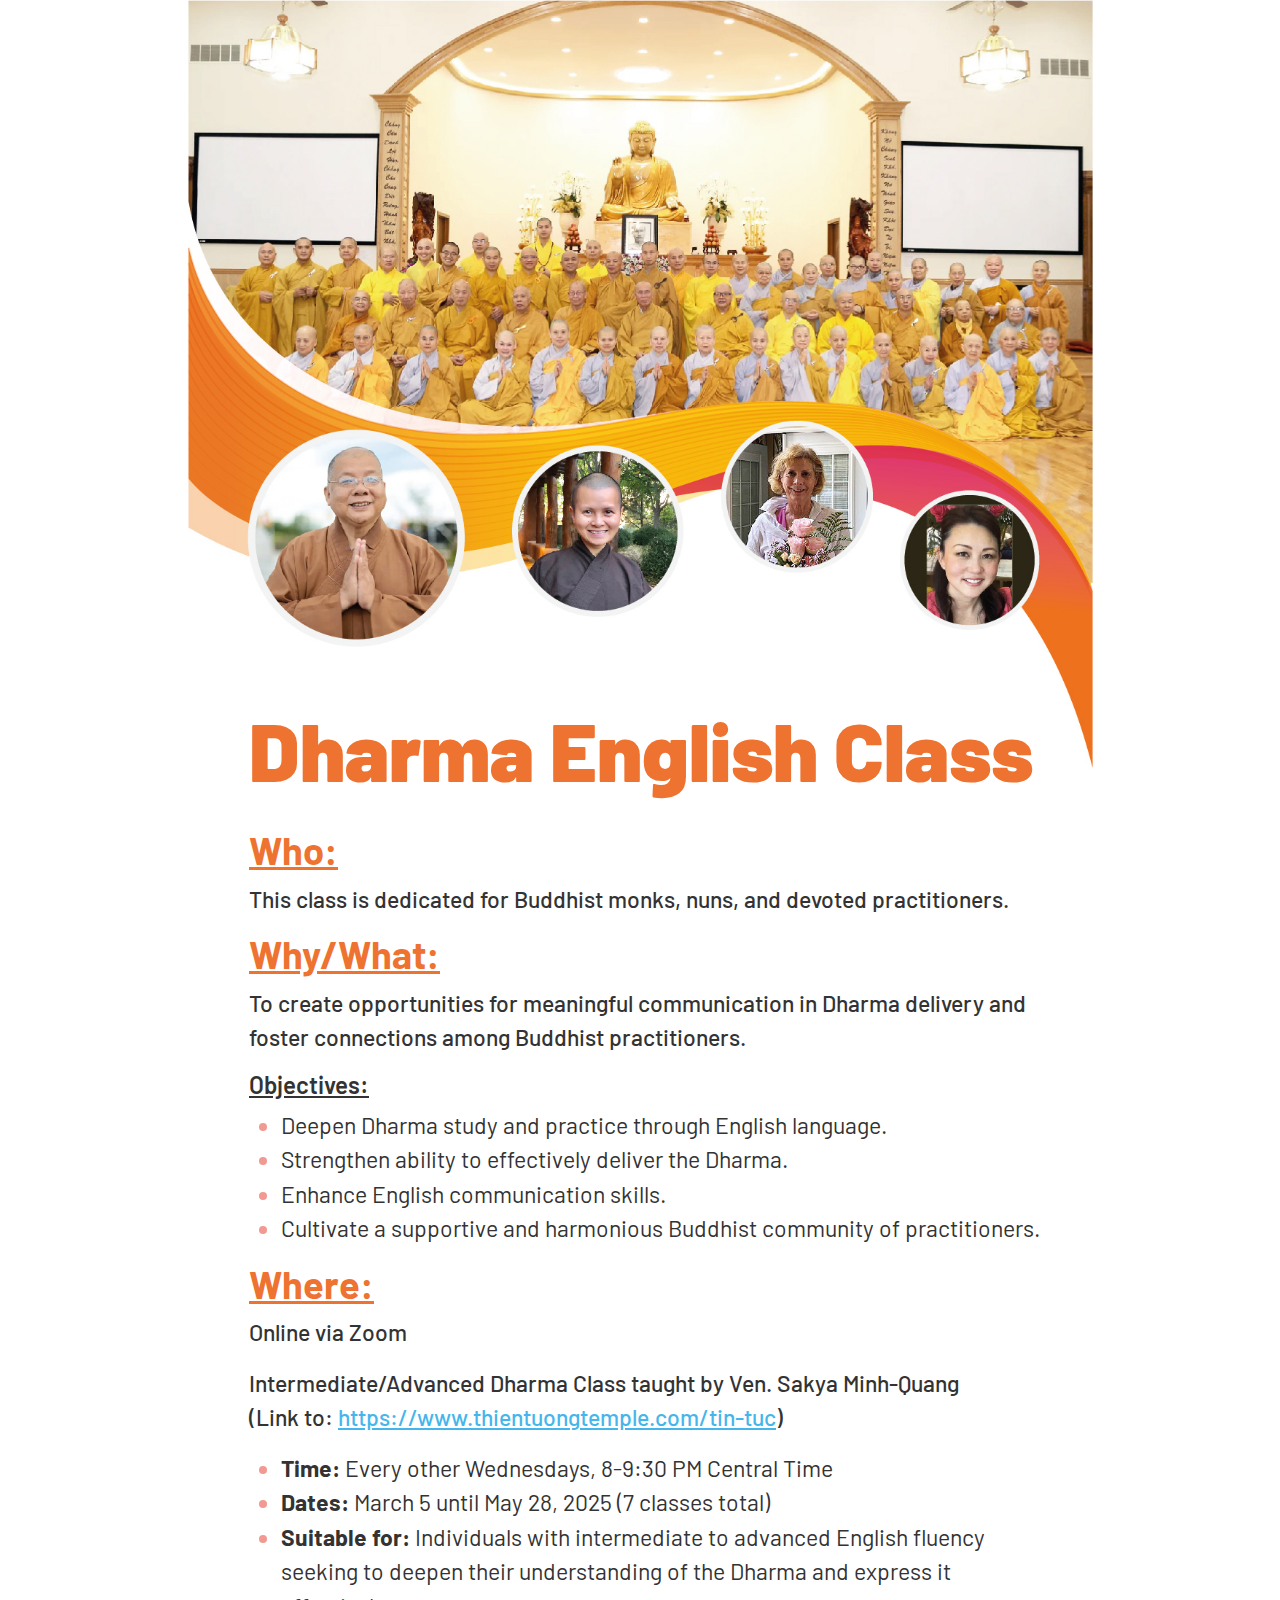
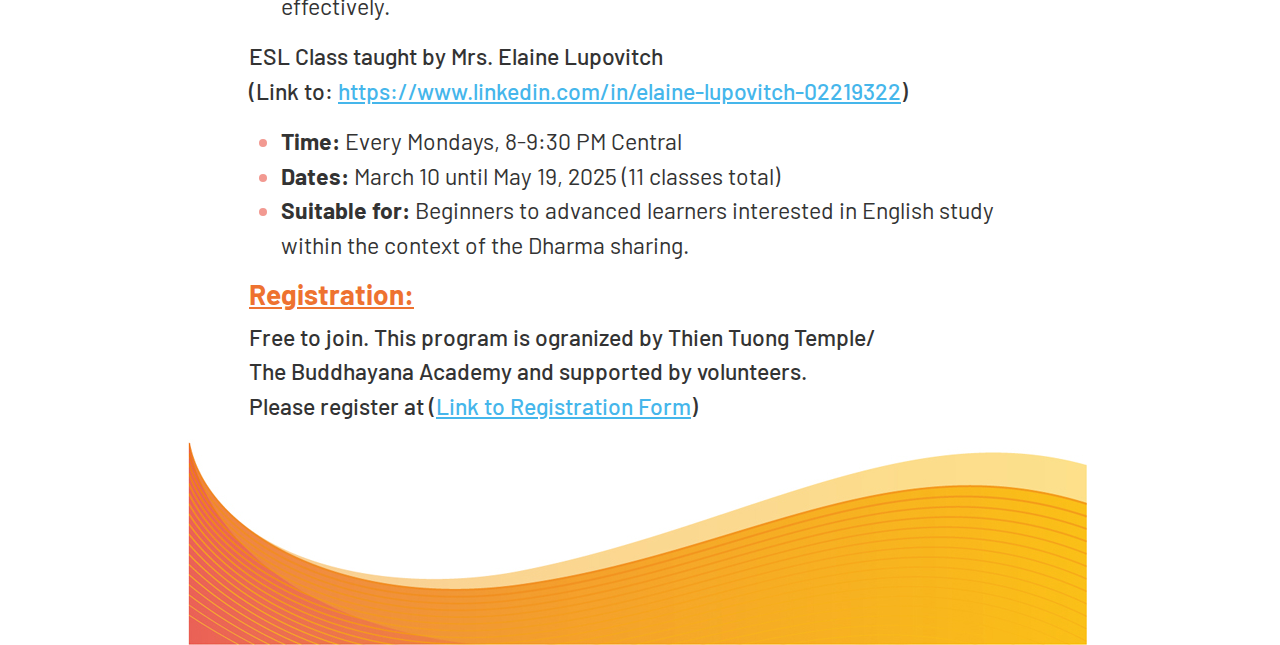
<file: dev/tvdd/index.html>
<!DOCTYPE html>
<html lang="en">
<head>
    <meta charset="UTF-8">
    <meta name="viewport" content="width=device-width, initial-scale=1.0">
    <title>Dharma English Class</title>
    <link href="https://fonts.googleapis.com/css2?family=Barlow:wght@300;400;500;600;700;900&display=swap" rel="stylesheet">
    <link href="https://cdn.jsdelivr.net/npm/bootstrap@5.3.0/dist/css/bootstrap.min.css" rel="stylesheet">
    <style>
        body {
            font-family: 'Barlow', sans-serif;
            /* margin: 20px; */
            /* padding: 20px; */
            background-color: #ffffff;
            color: #333;
            display: flex;
            justify-content: center;
        }
        .content {
            width: 930px;
        }
        h1 {
            font-weight: 900;
            font-size:82px;
            color:#ee7230;
            margin-top:-70px;
            margin-bottom:30px;
        }
        h2{
            color:#ee7230;
            font-weight: 700;
            text-decoration: underline;
            font-size: 38px;
        }
        h3{
            color:#ee7230;
            /* font-size: 18px; */
            font-weight: 700;
            text-decoration: underline;
        }
        h4{
            /* font-size: 15px; */
            font-weight: 600;
            text-decoration: underline;
        }
        p {
            font-weight: 500;
            font-size: 23px;
        }
        a{
            color:#45b6eb;
        }
        ul li::marker {
            color: #f29991;
        }
        li {
            font-weight: 400;
            font-size: 23px;
        }
        .container{
            max-width:930px
        }
        .maincontent{
            padding:0 50px 0 62px;
        }
    </style>
</head>
<body>
    <div class="container">
        <div class="row">
            <div class="col-12">
                <img src="/dev/tvdd/images/top-graphic.jpg" alt="" class="img-fluid" />
                <div class="maincontent">
                    <h1 class="">Dharma English Class</h1>
                    <h2>Who:</h2>
                    <p>This class is dedicated for Buddhist monks, nuns, and devoted practitioners.</p>
                    <h2>Why/What:</h2>
                    <p>To create opportunities for meaningful communication in Dharma delivery and foster connections among Buddhist practitioners.</p>
                    <h4>Objectives:</h4>
                    <ul>
                        <li>Deepen Dharma study and practice through English language.</li>
                        <li>Strengthen ability to effectively deliver the Dharma.</li>
                        <li>Enhance English communication skills.</li>
                        <li>Cultivate a supportive and harmonious Buddhist community of practitioners.</li>
                    </ul>
                    <h2>Where:</h2>
                    <p>Online via Zoom</p>
                    <p>Intermediate/Advanced Dharma Class taught by Ven. Sakya Minh-Quang <br>(Link to: <a target="_blank" href="https://www.thientuongtemple.com/tin-tuc">https://www.thientuongtemple.com/tin-tuc</a>)</p>
                    <ul>
                        <li><strong>Time:</strong> Every other Wednesdays, 8-9:30 PM Central Time</li>
                        <li><strong>Dates:</strong> March 5 until May 28, 2025 (7 classes total)</li>
                        <li><strong>Suitable for:</strong> Individuals with intermediate to advanced English fluency seeking to deepen their understanding of the Dharma and express it effectively.</li>
                    </ul>
                    <p>ESL Class taught by Mrs. Elaine Lupovitch<br>
                    (Link to: <a href="https://www.linkedin.com/in/elaine-lupovitch-02219322" target="_blank">https://www.linkedin.com/in/elaine-lupovitch-02219322</a>)</p>
                    <ul>
                        <li><strong>Time:</strong> Every Mondays, 8-9:30 PM Central</li>
                        <li><strong>Dates:</strong> March 10 until May 19, 2025 (11 classes total)</li>
                        <li><strong>Suitable for:</strong> Beginners to advanced learners interested in English study within the context of the Dharma sharing.</li>
                    </ul>
                    <h3>Registration:</h3>
                    <p>Free to join. This program is ogranized by Thien Tuong Temple/<br>The Buddhayana Academy and supported by volunteers.<br>Please register at (<a href="#">Link to Registration Form</a>)</p>
                </div> <!-- .maincontent -->
                <img src="/dev/tvdd/images/bottom-graphics.jpg" alt="">
            </div>
        </div>
    </div>
    <script src="https://cdn.jsdelivr.net/npm/bootstrap@5.3.0/dist/js/bootstrap.bundle.min.js"></script>
</body>
</html>
</file>
